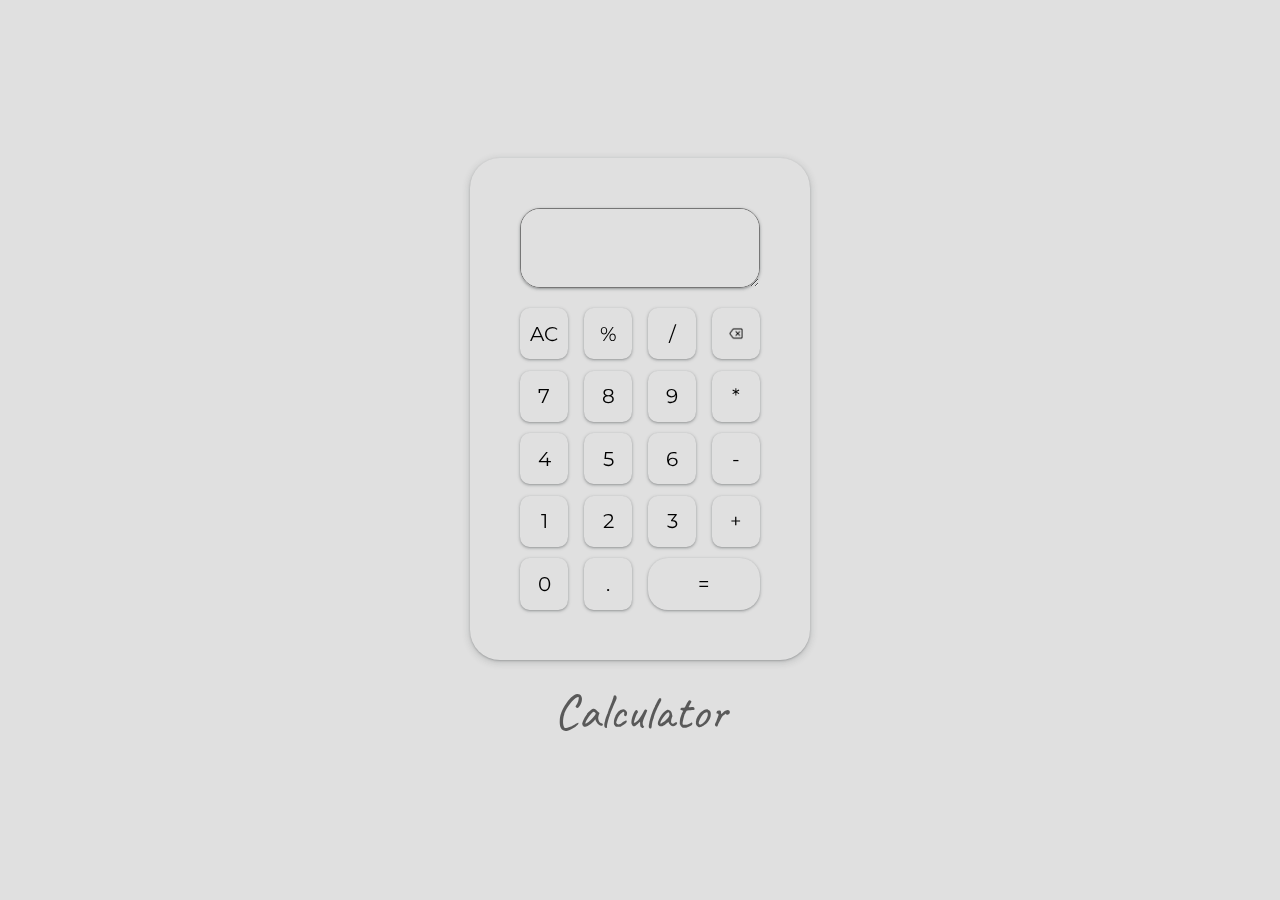
<file: 02-01-24 (Model Calcultor - HTML & CSS)/index.html>
<!DOCTYPE html>
<html lang="en">
<head>
    <meta charset="UTF-8">
    <title>Calculator</title>
    <link rel="stylesheet" href="./src/css/style.css">
</head>
<body>
<main>
    <div class="calci">
        <textarea class="panel" maxlength="22">

        </textarea>
        <div class="keys">
            <div class="buttonsRow">
                <div class="button">AC</div>
                <div class="button">%</div>
                <div class="button">/</div>
                <div class="button"><img src="src/img/backspace.png"></div>
            </div>
            <div class="buttonsRow">
                <div class="button">7</div>
                <div class="button">8</div>
                <div class="button">9</div>
                <div class="button">*</div>
            </div>
            <div class="buttonsRow">
                <div class="button">4</div>
                <div class="button">5</div>
                <div class="button">6</div>
                <div class="button">-</div>
            </div>
            <div class="buttonsRow">
                <div class="button">1</div>
                <div class="button">2</div>
                <div class="button">3</div>
                <div class="button">+</div>
            </div>
            <div class="buttonsRow">
                <div class="button">0</div>
                <div class="button">.</div>
                <div class="enterButton">=</div>
            </div>

        </div>

    </div>
    <p>Calculator</p>
</main>

</body>
</html>
</file>
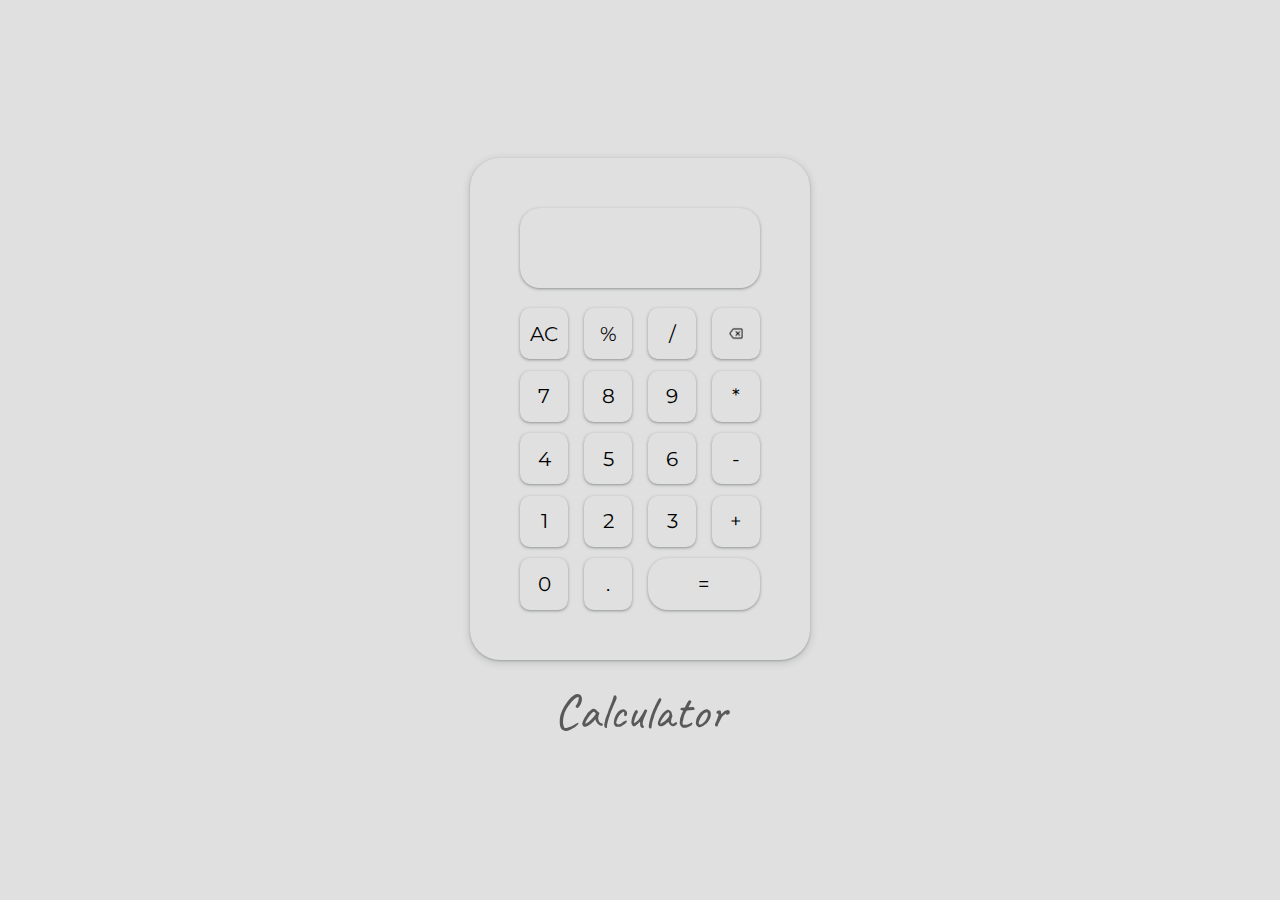
<file: 03-02-24 ( Interactive Model Calculaor - JS)/index.html>
<!DOCTYPE html>
<html lang="en">
<head>
    <meta charset="UTF-8">
    <title>Calculator</title>
    <link rel="stylesheet" href="./src/css/style.css">
</head>
<body>
<main>
    <div class="calci">
        <input type="text" class="panel" readonly>

        <div class="keys">
            <div class="buttonsRow">
                <div class="button" onclick="clearPanel()">AC</div>
                <div class="button" onclick="appendToPanel('%')">%</div>
                <div class="button" onclick="appendToPanel('/')">/</div>
                <div class="button" onclick="delLastValue()"><img src="src/img/backspace.png"></div>
            </div>
            <div class="buttonsRow">
                <div class="button" onclick="appendToPanel('7')">7</div>
                <div class="button" onclick="appendToPanel('8')">8</div>
                <div class="button" onclick="appendToPanel('9')">9</div>
                <div class="button" onclick="appendToPanel('*')">*</div>
            </div>
            <div class="buttonsRow">
                <div class="button" onclick="appendToPanel('4')">4</div>
                <div class="button" onclick="appendToPanel('5')">5</div>
                <div class="button" onclick="appendToPanel('6')">6</div>
                <div class="button" onclick="appendToPanel('-')">-</div>
            </div>
            <div class="buttonsRow">
                <div class="button" onclick="appendToPanel('1')">1</div>
                <div class="button" onclick="appendToPanel('2')">2</div>
                <div class="button" onclick="appendToPanel('3')">3</div>
                <div class="button" onclick="appendToPanel('+')">+</div>
            </div>
            <div class="buttonsRow">
                <div class="button" onclick="appendToPanel('0')">0</div>
                <div class="button" onclick="appendToPanel('.')">.</div>
                <div class="enterButton" onclick="calculateValue()">=</div>
            </div>

        </div>

    </div>
    <p>Calculator</p>
</main>

</body>
<script src="./src/js/calci.js"></script>
</html>
</file>
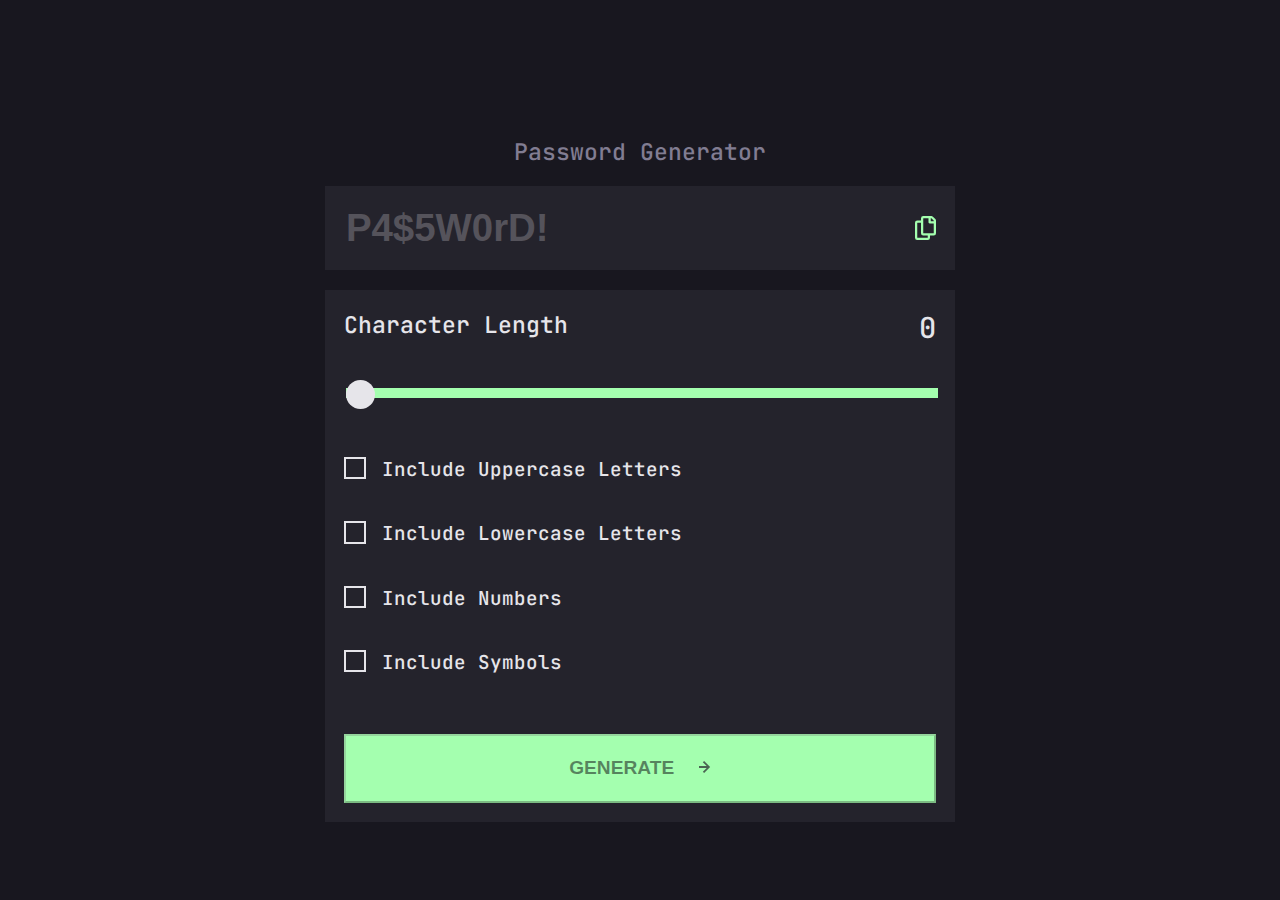
<file: 04-01-24 (Random Password Generator)/index.html>
<!DOCTYPE html>
<html lang="en">

<head>
  <meta charset="UTF-8">
  <meta name="viewport" content="width=device-width, initial-scale=1.0">
  <!-- installing fonts -->
  <link rel="preconnect" href="https://fonts.googleapis.com">
  <link rel="preconnect" href="https://fonts.gstatic.com" crossorigin>
  <link
    href="https://fonts.googleapis.com/css2?family=JetBrains+Mono:ital,wght@0,400;0,500;0,700;1,400;1,500;1,700&display=swap"
    rel="stylesheet">
  <link rel="stylesheet" href="https://cdnjs.cloudflare.com/ajax/libs/font-awesome/6.2.1/css/all.min.css" />
  <link rel="icon" type="image/png" sizes="32x32" href="./assets/favicon-32x32.png">
  <link rel="stylesheet" href="assets/CSS/app.css">
  <title>Frontend Mentor | Password generator app</title>
</head>

<body>
  <div class="container">
    <header>
      <div class="title">
        <h1>Password Generator</h1>
      </div>
    </header>
    <div class="box">
      <section class="password">
        <input type="text" id="password__result" placeholder="P4$5W0rD!">
        <p class="copied"> Copied</p>
        <img class="icon" id="copyIcon" src="assets/images/icon-copy.svg" alt="copy icon">
      </section>
      <section class="evaluator">
        <form id="form">
          <div class="charlength">
            <div class="charlength__output">
              <label for="length">Character Length</label>
              <output name="result" for="length" id="result">0</output>
            </div>
            <input type="range" name="length" id="length" min="0" max="20" value="0">
          </div>
          <div class="passwordChar">
            <label for="uppercase" class="myCheck">
              <input type="checkbox" id="uppercase">
              Include Uppercase Letters
              <span class="check"></span>
            </label>

            <label for="lowercase" class="myCheck">
              <input type="checkbox" id="lowercase">
              Include Lowercase Letters
              <span class="check"></span>
            </label>

            <label for="numbers" class="myCheck">
              <input type="checkbox" id="numbers">
              Include Numbers
              <span class="check"></span>
            </label>

            <label for="symbols" class="myCheck">
              <input type="checkbox" id="symbols">
              Include Symbols
              <span class="check"></span>
            </label>
          </div>
          <div class="btn">
            <button id="btn" type="button" disabled="disabled">Generate <img src="assets/images/icon-arrow-right.svg"
                alt="arrow right">
            </button>
          </div>
        </form>
      </section>
    </div>
  </div>
  <script src="assets/JS/app.js"></script>
  <script>

    // let generate = document.getElementsByClassName("btn")
    // generate[0].addEventListener("click",e=>{

    //   let uppercase = "ABCDEFGHIJKLMNOPQRSTUVWXYZ"
    //   let upp_check= document.getElementById("uppercase")
    //   let  character_length = document.getElementById('length').value
    //   let result =""
    //   if (upp_check.checked == true) {
        
    //     // result = Math.random()
    //     for(let i = 0 ; i<character_length;i++){
    //       result += uppercase.charAt( Math.random()*uppercase.length)
    //       console.log(result);
    //     }
    //   }
      
    // })
  </script>
</body>

</html>
</file>
<file: 02-01-24 (Model Calcultor - HTML & CSS)/src/css/style.css>
@import url('https://fonts.googleapis.com/css2?family=Montserrat:wght@300;400;500&display=swap');
@import url('https://fonts.googleapis.com/css2?family=Caveat&family=Montserrat:wght@300;400;500&display=swap');
* {
    padding: 0;
    margin: 0;
    font-size: 20px;
    background-color: #e0e0e0;
}
body {
    height: 100vh;
    width: 100%;
    font-family: 'Montserrat', sans-serif;
    display: flex;
    justify-content: center;
    align-items: center;
}
main {
    width: 25%;
    height: 65%;
    display: flex;
    flex-direction: column;
    align-items: center;
}
.calci {
    width: 75%;
    border-radius: 30px;
    height: 80%;
    box-shadow: rgba(60, 64, 67, 0.3) 0px 1px 2px 0px, rgba(60, 64, 67, 0.15) 0px 2px 6px 2px;
    display: flex;
    flex-direction: column;
    justify-content: space-between;
    padding: 50px;
    border: none !important;
    outline: none;
}
.panel {
    height: 20%;
    font-size: 40px;
    text-align: right;
    border-radius: 20px;
    padding: 32px;
    box-sizing: border-box;
    box-shadow: rgba(60, 64, 67, 0.3) 0px 1px 2px 0px, rgba(60, 64, 67, 0.15) 0px 1px 3px 1px;
}
.panel:focus {
    outline: none;
}
.keys {
    height: 75%;
    display: flex;
    flex-direction: column;
    justify-content: space-between;
}
.buttonsRow {
    display: flex;
    justify-content: space-between;
    height: 17%;
}
.button img{
    width: 30%;
}
.button, .enterButton {
    display: flex;
    justify-content: center;
    align-items: center;
    width: 20%;
    cursor: pointer;
    box-sizing: border-box;
    border-radius: 20%;
    box-shadow: rgba(60, 64, 67, 0.3) 0px 1px 2px 0px, rgba(60, 64, 67, 0.15) 0px 1px 3px 1px;
}
.enterButton {
    width: 46.5%;
    border-radius: 20px;
}
main p{
    margin-top: 20px;
    font-family: 'Caveat', cursive;
    font-size: 50px;
    color: #595959;
}
</file>
<file: 03-02-24 ( Interactive Model Calculaor - JS)/src/css/style.css>
@import url('https://fonts.googleapis.com/css2?family=Montserrat:wght@300;400;500&display=swap');
@import url('https://fonts.googleapis.com/css2?family=Caveat&family=Montserrat:wght@300;400;500&display=swap');

* {
    padding: 0;
    margin: 0;
    font-size: 20px;
    background-color: #e0e0e0;
}

body {
    height: 100vh;
    width: 100%;
    font-family: 'Montserrat', sans-serif;
    display: flex;
    justify-content: center;
    align-items: center;
}

main {
    width: 25%;
    height: 65%;
    display: flex;
    flex-direction: column;
    align-items: center;
}

.calci {
    width: 75%;
    border-radius: 30px;
    height: 80%;
    box-shadow: rgba(60, 64, 67, 0.3) 0px 1px 2px 0px, rgba(60, 64, 67, 0.15) 0px 2px 6px 2px;
    display: flex;
    flex-direction: column;
    justify-content: space-between;
    padding: 50px;
    border: none !important;
    outline: none;
}

.panel {
    height: 20%;
    font-size: 40px;
    text-align: right;
    border-radius: 20px;
    padding: 32px;
    border: 0px solid black;
    box-sizing: border-box;
    box-shadow: rgba(60, 64, 67, 0.3) 0px 1px 2px 0px, rgba(60, 64, 67, 0.15) 0px 1px 3px 1px;
}

.panel:focus {
    outline: none;
}

.keys {
    height: 75%;
    display: flex;
    flex-direction: column;
    justify-content: space-between;
}

.buttonsRow {
    display: flex;
    justify-content: space-between;
    height: 17%;
}

.button img {
    width: 30%;
}

.button, .enterButton {
    display: flex;
    justify-content: center;
    align-items: center;
    width: 20%;
    cursor: pointer;
    box-sizing: border-box;
    border-radius: 20%;
    box-shadow: rgba(60, 64, 67, 0.3) 0px 1px 2px 0px, rgba(60, 64, 67, 0.15) 0px 1px 3px 1px;
}

.enterButton {
    width: 46.5%;
    border-radius: 20px;
}

main p {
    margin-top: 20px;
    font-family: 'Caveat', cursive;
    font-size: 50px;
    color: #595959;
}
</file>
<file: 04-01-24 (Random Password Generator)/assets/CSS/app.css>
/* reset all styles*/
html,
body,
div,
span,
applet,
object,
iframe,
h1,
h2,
h3,
h4,
h5,
h6,
p,
blockquote,
pre,
a,
abbr,
acronym,
address,
big,
cite,
code,
del,
dfn,
em,
img,
ins,
kbd,
q,
s,
samp,
small,
strike,
strong,
sub,
sup,
tt,
var,
b,
u,
i,
center,
dl,
dt,
dd,
ol,
ul,
li,
fieldset,
form,
label,
legend,
table,
caption,
tbody,
tfoot,
thead,
tr,
th,
td,
article,
aside,
canvas,
details,
embed,
figure,
figcaption,
footer,
header,
hgroup,
menu,
nav,
output,
ruby,
section,
summary,
time,
mark,
audio,
video {
    margin: 0;
    padding: 0;
    border: 0;
    font-size: 100%;
    font: inherit;
    vertical-align: baseline;
}

/* HTML5 display-role reset for older browsers */
article,
aside,
details,
figcaption,
figure,
footer,
header,
hgroup,
menu,
nav,
section {
    display: block;
}

body {
    line-height: 1;
}

ol,
ul {
    list-style: none;
}

blockquote,
q {
    quotes: none;
}

blockquote:before,
blockquote:after,
q:before,
q:after {
    content: '';
    content: none;
}

/*reset all input styles*/
input {
    border-style: hidden;
}

button[disabled] {
    pointer-events: none;
}

input[type=text] {
    border: none;
    background-color: inherit;
    width: 80%;
    color: var(--card-color);
    font-size: 2rem;


}

input[type=text]:focus {
    outline: none;


}

input::placeholder {
    font-weight: bold;
    font-size: 1.75rem;
    color: #55535B;
    line-height: 2.6875rem;
}

img {
    width: auto;
    height: 50%;
}



input[type="range"] {
    -webkit-appearance: none;
    appearance: none;
    background: var(--green);
    cursor: pointer;
    width: 100%;

    --range: calc(var(--max) - var(--min));
    --ratio: calc((var(--value) - var(--min)) / var(--range));
    --sx: calc(0.5 * 2em + var(--ratio) * (100% - 2em));
}

/***** Chrome, Safari, Opera, and Edge Chromium *****/
input[type="range"]::-webkit-slider-runnable-track {
    background: linear-gradient(var(--green), var(--green)) 0/var(--sx) 100% no-repeat, #18171f;
    height: 0.5rem;


}


/***** Thumb Styles *****/
/***** Chrome, Safari, Opera, and Edge Chromium *****/
input[type="range"]::-webkit-slider-thumb {
    -webkit-appearance: none;
    /* Override default look */
    appearance: none;
    margin-top: -8px;
    /* Centers thumb on the track */
    background-color: var(--card-color);
    height: 1.5rem;
    width: 1.5rem;
    border-radius: 100%;
}

/***** Chrome, Safari, Opera, and Edge Chromium *****/
input[type="range"]:hover::-webkit-slider-thumb {
    border: 2px solid var(--green);
    background-color: var(--background-color);
}

input[type="range"]:focus::-webkit-slider-thumb {
    border: 2px solid var(--green);
    background-color: var(--background-color);
}

/******** Firefox ********/
input[type="range"]:hover::-moz-slider-thumb {
    border: 2px solid var(--green);
    background-color: var(--background-color);
}

input[type="range"]:focus::-moz-slider-thumb {
    border: 2px solid var(--green);
    background-color: var(--background-color);
}



* {
    box-sizing: border-box;
}

:root {
    --background-color: #18171f;
    --card-color: #E6E5EA;
    --green: #A4FFAF;
    --red: #F64A4A;
    --orange: #FB7C58;
    --yellow: #F8CD65;
    --grey: #817D92;
    --black: #24232C;
    --body-fonts: 'JetBrains Mono', monospace;
    --line-height: 1.35;

}

html,
body {
    font-family: var(--body-fonts);
    font-size: 1rem;
    padding: 0.85rem 0.75rem;
    color: var(--card-color);
    line-height: var(--line-height);
    font-weight: 500;
    background-color: var(--background-color);
}

.container {
    background-color: var(--background-color);
    display: inline-block;
    margin: 0 auto;
}

header {
    padding: 3rem 0 1rem 0;
    text-align: center;
    color: var(--grey);
}

.box {
    display: flex;
    flex-direction: column;

}

.password {
    background-color: var(--black);
    padding: 1rem;
    display: flex;
    flex-direction: row;
    justify-content: space-between;
    align-items: center;
    margin: 0 0 1rem 0;
}

.copied {
    color: var(--green);
    font-size: 0.75rem;
    padding-right: 0.55rem;
    margin: 0 auto;
    position: relative;
    float: left;
    text-transform: uppercase;
    visibility: hidden;
}

.icon:hover {
    filter: brightness(0) invert(1);
    cursor: pointer;
}

.evaluator {
    background-color: var(--black);
    display: flex;
    flex-direction: column;
    padding: 1rem;
}

.charlength {
    display: flex;
    flex-direction: column;
    margin: 0 0 3rem 0;
}

.charlength__output {
    display: flex;
    flex-direction: row;
    justify-content: space-between;
    margin-bottom: 2rem;

}

.charlength__output output {
    font-size: 1.5rem;
}

.passwordChar {
    display: flex;
    flex-direction: column;
    font-size: 1rem;
    margin: 0 0 1rem 0;
}

/*modify CheckBoxes*/
input[type="checkbox"] {
    -webkit-appearance: none;
    appearance: none;
    margin: 0;
    font: inherit;
    color: var(--card-color);
    width: 1.15rem;
    height: 1.15rem;
    border: 0.15rem solid var(--card-color);
    display: grid;
    place-content: center;
    transition: all 0.2s ease-in;

}

input[type="checkbox"]::before {
    content: url(./../images/icon-check.svg);
    visibility: hidden;

}

input[type="checkbox"]:checked::before {

    visibility: visible;
}


input[type="checkbox"]:checked {
    background-color: var(--green);
    border: 0.15rem solid var(--green);
    cursor: pointer;
}

input[type="checkbox"]:hover {
    cursor: pointer;
}

.myCheck {
    margin: 0 0 1rem 0;
    display: grid;
    grid-template-columns: 1em auto;
    gap: 1rem;
}

.passwordStrength {
    display: flex;
    flex-direction: row;
    background-color: var(--background-color);
    padding: 1rem;
    justify-content: space-between;
    text-transform: uppercase;
}

svg {
    width: 10px;
    height: 25px;
    fill: var(--background-color);
    stroke-width: 3;
    stroke: var(--card-color);
    border: 2px solid var(--card-color);
}

.strength__title {
    color: var(--grey);
    text-align: center;
}

.output__graph__main {
    display: flex;
    flex-direction: row;
    justify-content: space-between;
    gap: 0.25rem;
}

.strengthLevel {
    margin: 0 0 0 1rem;
    font-size: 1.2rem;
    text-transform: uppercase;
}

/*style the button*/

.btn {
    width: 100%;
    margin: 1rem 0 0 0;
}

.btn button {
    width: 100%;
    padding: 1.125rem;
    font-size: 1rem;
    text-transform: uppercase;
    background-color: var(--green);
    font-weight: 600;
    color: #09080d83;
    transition: all 0.3s ease-in;

}

.btn button img {
    margin-left: 1rem;
    opacity: 0.7;
    position: relative;
    bottom: 1px;
}

.btn button:hover {
    background-color: var(--black);
    border: 2px solid var(--green);
    color: var(--green);
    cursor: pointer;

}

.btn button:hover img {
    filter: invert(83%) sepia(41%) saturate(359%) hue-rotate(69deg) brightness(102%) contrast(103%);
}

@media (min-width: 700px) {

    html,
    body {

        font-size: 1.125rem;
        padding: 1rem 5rem 5rem 5rem;

    }

    .copied {

        padding-right: 0.75rem;

    }
}

@media (min-width: 997px) {

    html,
    body {

        font-size: 1.2rem;
        padding: 1rem 5rem 5rem 10rem;

    }

    input::placeholder {

        font-size: 2rem;

    }

    .copied {

        padding-right: 1rem;

    }

    .strengthLevel {
        margin: 0 0 0 6.2rem;
    }

    .ouput__graph {
        gap: 0.5rem;
    }
}

@media (min-width: 1440px) {

    html,
    body {

        font-size: 1.4rem;
        padding: 1rem 5rem 5rem 10rem;

    }

    .icon {
        height: 2rem;

    }

    .container {
        min-width: 800px;
        max-height: 100vh;
    }

    .strengthLevel {
        margin: 0 0 0 8.5rem;
        font-size: 1.5rem;
    }

    .ouput__graph {
        gap: 0.5rem;
    }

    .password {
        padding: 2.5rem;
    }


    .evaluator {
        padding: 2rem;
    }

    svg {
        width: 15px;
        height: 35px;
        fill: var(--background-color);
        stroke-width: 3;
        stroke: var(--card-color);
        border: 2px solid var(--card-color);
    }

    .output__graph__main {
        gap: 0.5rem;
    }

    .charlength__output output {
        font-size: 2.5rem;
    }

}


html {
    padding: 0;
}

body {
    padding: 0 !important;
    display: flex;
    height: 100vh;
}

body>div {
    margin: auto !important;
    max-height: unset;
}
</file>
